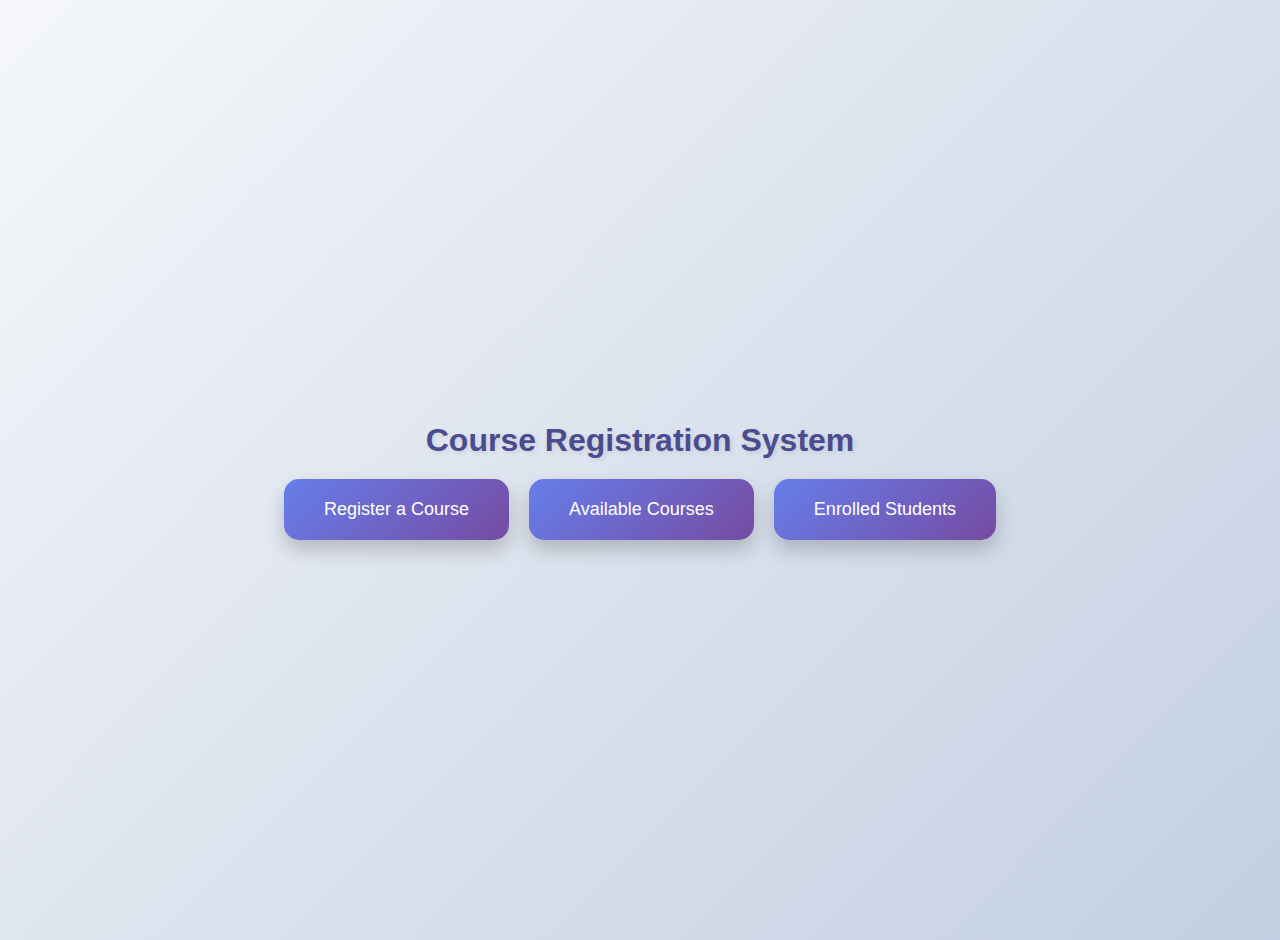
<file: Course Registration System-Frontend/index.html>
<!DOCTYPE html>
<html lang="en">
<head>
  <meta charset="UTF-8" />
  <meta name="viewport" content="width=device-width, initial-scale=1.0" />
  <title>Course Registration System</title>
  <link rel="stylesheet" href="styles.css">
</head>
<body>
  <h1>Course Registration System</h1>
  <div class="button-container">
    <a href="register.html"><button>Register a Course</button></a>
    <a href="avaliablecourse.html"><button>Available Courses</button></a>
    <a href="endrolledstudents.html"><button>Enrolled Students</button></a>
  </div>
</body>
</html>
</file>
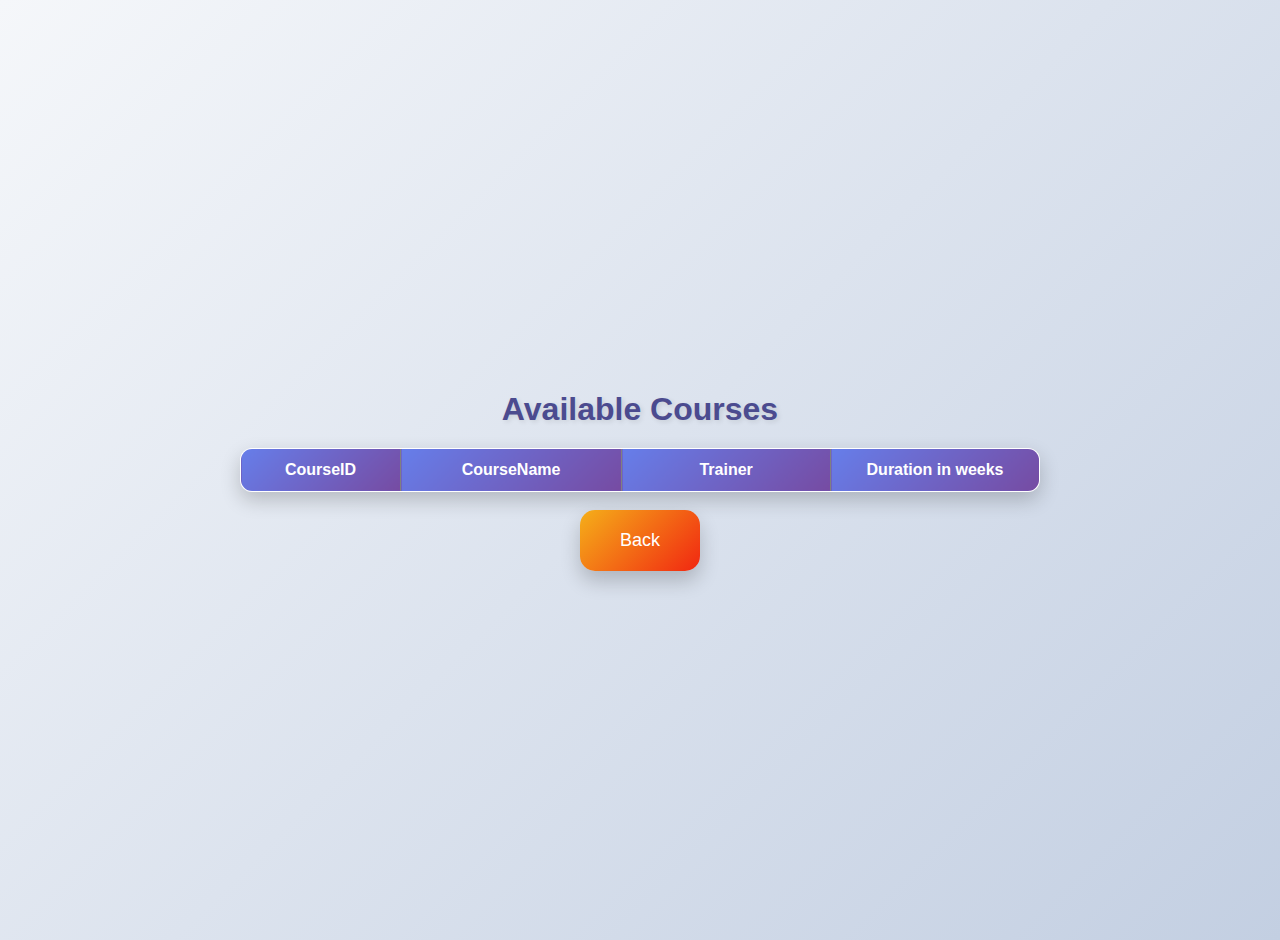
<file: Course Registration System-Frontend/avaliablecourse.html>
<!DOCTYPE html>
<html lang="en">
  <head>
    <meta charset="UTF-8" />
    <meta name="viewport" content="width=device-width, initial-scale=1.0" />
    <title>Available Courses</title>
    <link rel="stylesheet" href="styles.css" />
    <script type="text/javascript" src="script.js"></script>
  </head>
  <body>
    <h1>Available Courses</h1>
    <table align="center" border="1">
      <tr align="center">
        <th width="100">CourseID</th>
        <th width="150">CourseName</th>
        <th width="140">Trainer</th>
        <th width="140">Duration in weeks</th>
      </tr>
      <tbody align="center" id="coursetable"></tbody>
    </table>
    <script>
      window.onload = function () {
        showCourses();
      };
    </script> <br>

    <div class="button-container"> 
      <a href="index.html"><button type="button" class="back-btn">Back</button></a
      >
    </div>
  </body>
</html>
</file>
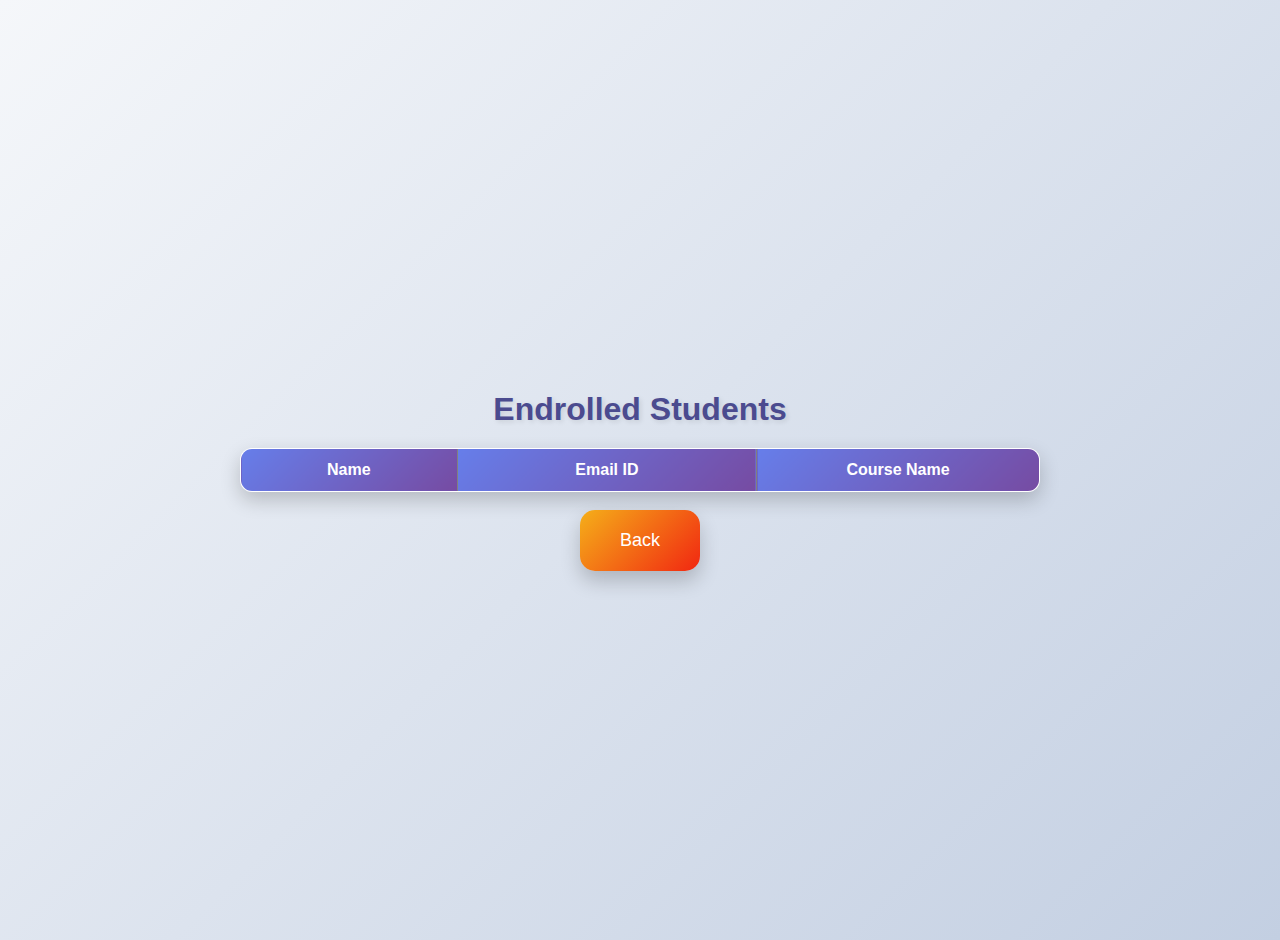
<file: Course Registration System-Frontend/endrolledstudents.html>
<!DOCTYPE html>
<html lang="en">
<head>
  <meta charset="UTF-8" />
  <meta name="viewport" content="width=device-width, initial-scale=1.0" />
  <title>Endrolled Students</title>
  <link rel="stylesheet" href="styles.css">
  <script type="text/javascript" src="script.js"></script>
</head>
<body>
  <h1>Endrolled Students</h1>
  <table align="center" border="1">
    <tr align="center">
      <th width="100">Name</th>
      <th width="150">Email ID</th>
      <th width="140">Course Name</th>
    </tr>
    <tbody align="center" id="endrolledtable"></tbody>
  </table>
  <script>
    window.onload = function () {
      showendrolledstudents();
    };
  </script> <br>
   <div class="button-container">
          <a href="index.html"><button type="button" class="back-btn">Back</button></a>
        </div>
</body>
</html>
</file>
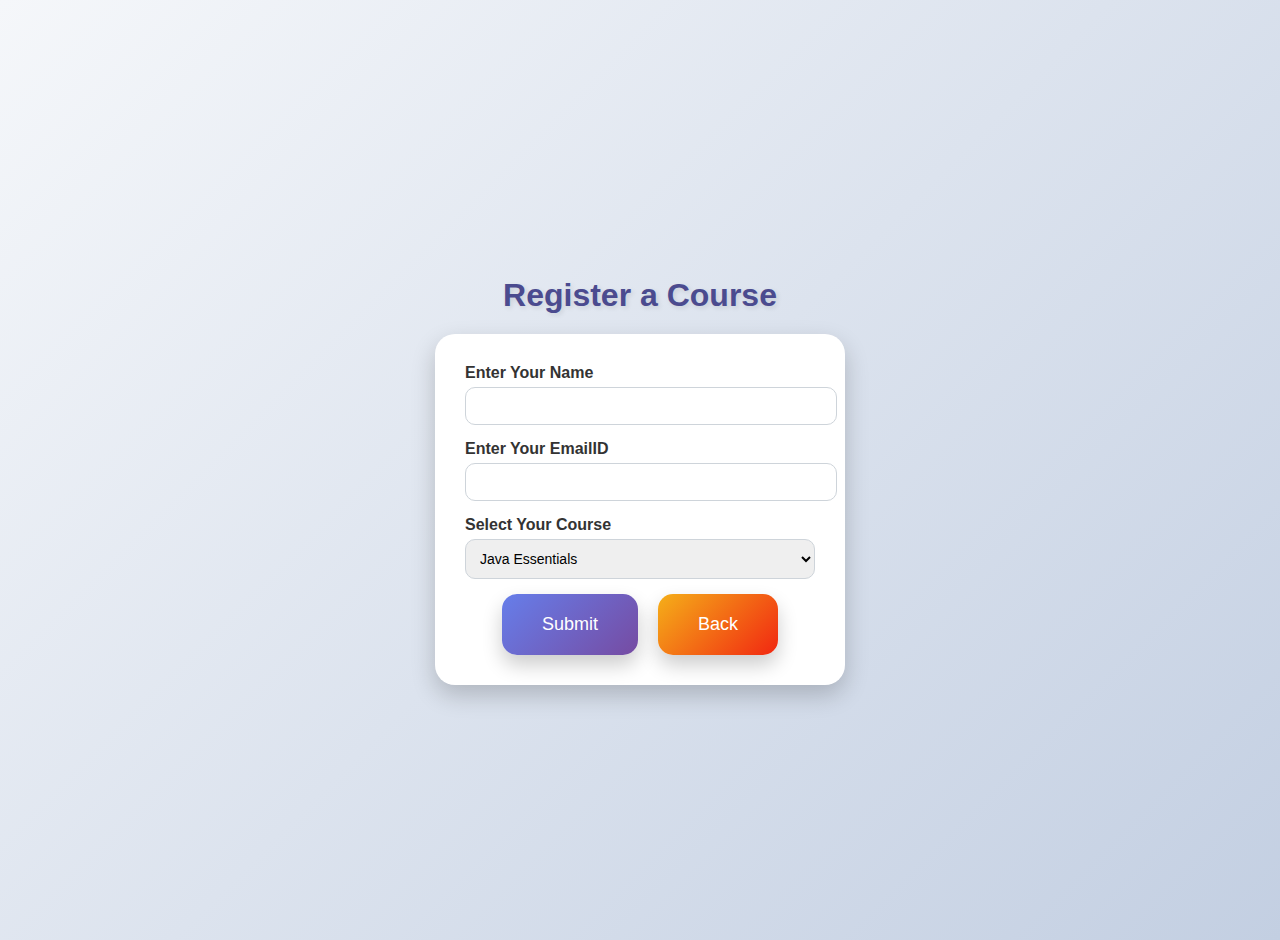
<file: Course Registration System-Frontend/register.html>
<!DOCTYPE html>
<html lang="en">
  <head>
    <meta charset="UTF-8" />
    <meta name="viewport" content="width=device-width, initial-scale=1.0" />
    <title>Register a Course</title>
    <link rel="stylesheet" href="styles.css" />
  </head>
  <body>
    <h1>Register a Course</h1>
    <div class="form-container">
      <form action="http://localhost:8080/courses/registered" method="post">
        <label for="name">Enter Your Name</label>
        <input type="text" name="name" id="name" required />

        <label for="email">Enter Your EmailID</label>
        <input type="email" name="emailId" id="email" required />

        <label for="coursename">Select Your Course</label>
        <select id="course" name="courseName">
          <option value="Java Essentials">Java Essentials</option>
          <option value="Python for ML">Python for ML</option>
          <option value="Spring Boot">Spring Boot</option>
          <option value="Generative AI">Generative AI</option>
          <option value="Cloud computing">Cloud computing</option>
        </select>

        <div class="button-container">
          <button type="submit" class="submit-btn">Submit</button>
          <a href="index.html"><button type="button" class="back-btn">Back</button></a>
        </div>
      </form>
    </div>
  </body>
</html>
</file>
<file: Course Registration System-Frontend/styles.css>
/* Global Styles */
body {
  font-family: "Segoe UI", Tahoma, Geneva, Verdana, sans-serif;
  background: linear-gradient(135deg, #f5f7fa, #c3cfe2);
  display: flex;
  flex-direction: column;
  align-items: center;
  justify-content: center; /* changed from flex-start to center */
  min-height: 100vh;
  margin: 0;
  color: #333;
  padding: 20px 0;
}


/* Headings */
h1 {
  color: #4b4b8f;
  text-shadow: 2px 2px 5px rgba(0, 0, 0, 0.1);
  text-align: center;
  margin-bottom: 20px;
  animation: fadeInDown 1s ease-out;
}

/* Button container */
.button-container {
  display: flex;
  gap: 20px;
  flex-wrap: wrap;
  justify-content: center;
}

/* Buttons */
a button,
button {
  background: linear-gradient(135deg, #667eea, #764ba2);
  color: white;
  border: none;
  padding: 20px 40px;
  font-size: 18px;
  border-radius: 15px;
  cursor: pointer;
  transition: all 0.3s ease;
  box-shadow: 0 10px 20px rgba(0, 0, 0, 0.2);
  position: relative;
  overflow: hidden;
}

.submit-btn {
  background: linear-gradient(135deg, #667eea, #764ba2);
}

.back-btn {
  background: linear-gradient(135deg, #f5af19, #f12711);
}

a button::after,
button::after {
  content: "";
  position: absolute;
  top: 0;
  left: -100%;
  width: 100%;
  height: 100%;
  background: rgba(255, 255, 255, 0.2);
  transition: all 0.5s;
}

a button:hover::after,
button:hover::after {
  left: 0;
}

a button:hover,
button:hover {
  transform: translateY(-5px) scale(1.05);
  box-shadow: 0 15px 25px rgba(0, 0, 0, 0.3);
}

/* Form container */
.form-container {
  background-color: white;
  padding: 30px;
  border-radius: 20px;
  box-shadow: 0px 10px 25px rgba(0, 0, 0, 0.2);
  width: 350px;
  animation: fadeInDown 1s ease-out;
}

label {
  font-weight: bold;
}

input,
select {
  width: 100%;
  padding: 10px;
  margin-top: 5px;
  margin-bottom: 15px;
  border: 1px solid #ced4da;
  border-radius: 10px;
  font-size: 14px;
}

/* Tables */
table {
  border-collapse: collapse;
  width: 80%;
  max-width: 800px;
  box-shadow: 0 8px 20px rgba(0, 0, 0, 0.2);
  border-radius: 12px;
  overflow: hidden;
  background-color: white;
}

th,
td {
  padding: 12px 15px;
  text-align: center;
}

th {
  background: linear-gradient(135deg, #667eea, #764ba2);
  color: white;
  font-size: 16px;
}

tr:nth-child(even) {
  background-color: #f2f2f2;
}

tr:hover {
  background-color: #e0e0e0;
  transition: all 0.2s ease-in-out;
}

/* Fade in animation */
@keyframes fadeInDown {
  0% {
    opacity: 0;
    transform: translateY(-50px);
  }
  100% {
    opacity: 1;
    transform: translateY(0);
  }
}

/* Responsive */
@media (max-width: 600px) {
  h1 {
    font-size: 2em;
  }
  a button,
  button {
    padding: 12px 20px;
    font-size: 14px;
  }
  th,
  td {
    padding: 8px 10px;
    font-size: 14px;
  }
  table {
    width: 95%;
  }
}
</file>
